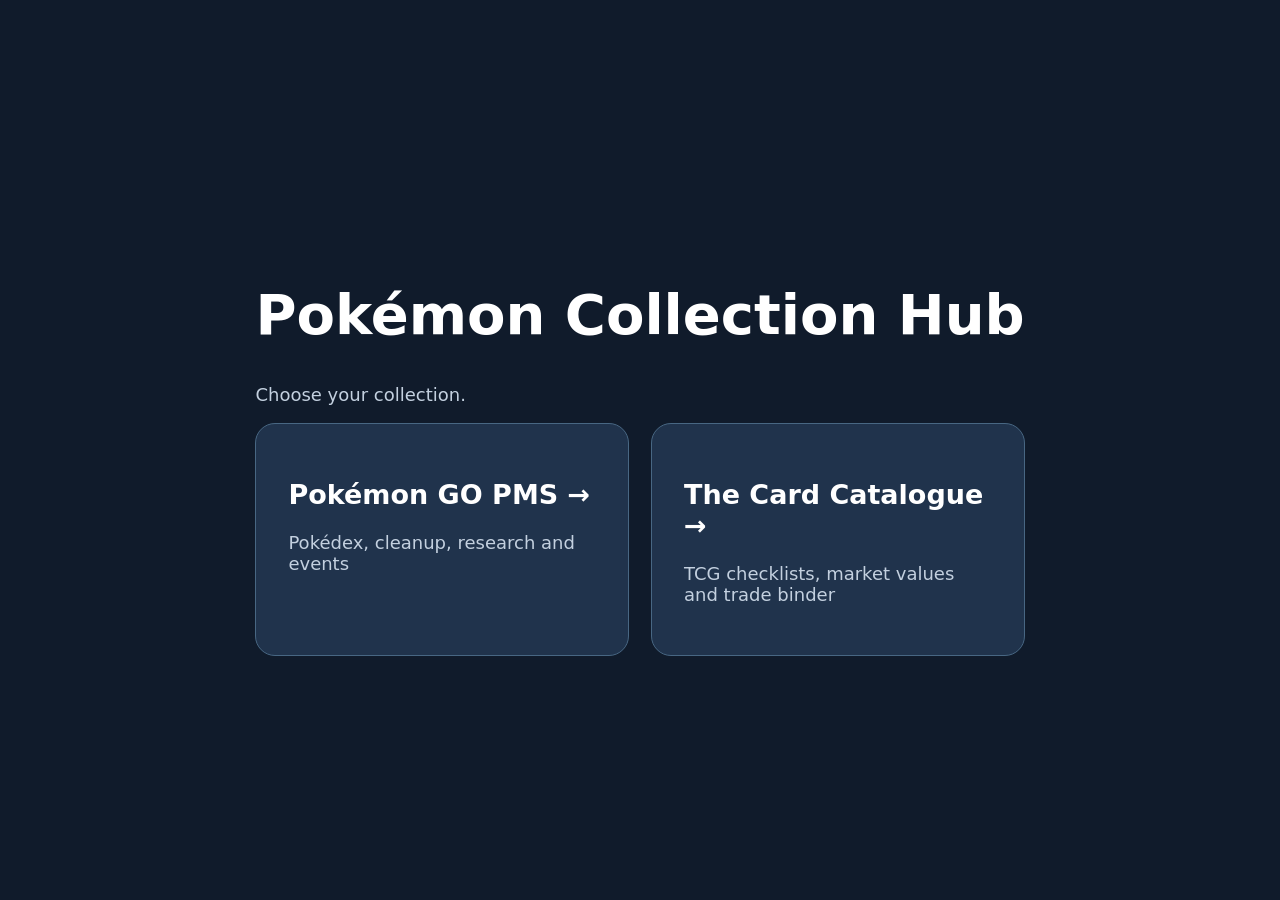
<file: index.html>
<!doctype html><html lang="en"><head><meta charset="utf-8"><meta name="viewport" content="width=device-width,initial-scale=1"><title>Pokémon Collection Hub</title><style>body{margin:0;background:#101b2b;color:#fff;font:18px system-ui;display:grid;min-height:100vh;place-items:center}main{max-width:860px;padding:30px}h1{font-size:clamp(2rem,5vw,3.5rem)}section{display:grid;grid-template-columns:repeat(auto-fit,minmax(260px,1fr));gap:22px}a{display:block;padding:32px;border-radius:20px;background:#20334c;border:1px solid #486783;color:#fff;text-decoration:none}a:hover{background:#2d4964}p{color:#c3d0df}</style></head><body><main><h1>Pokémon Collection Hub</h1><p>Choose your collection.</p><section><a href="pms.html"><h2>Pokémon GO PMS →</h2><p>Pokédex, cleanup, research and events</p></a><a href="catalogue/"><h2>The Card Catalogue →</h2><p>TCG checklists, market values and trade binder</p></a></section></main></body></html>
</file>
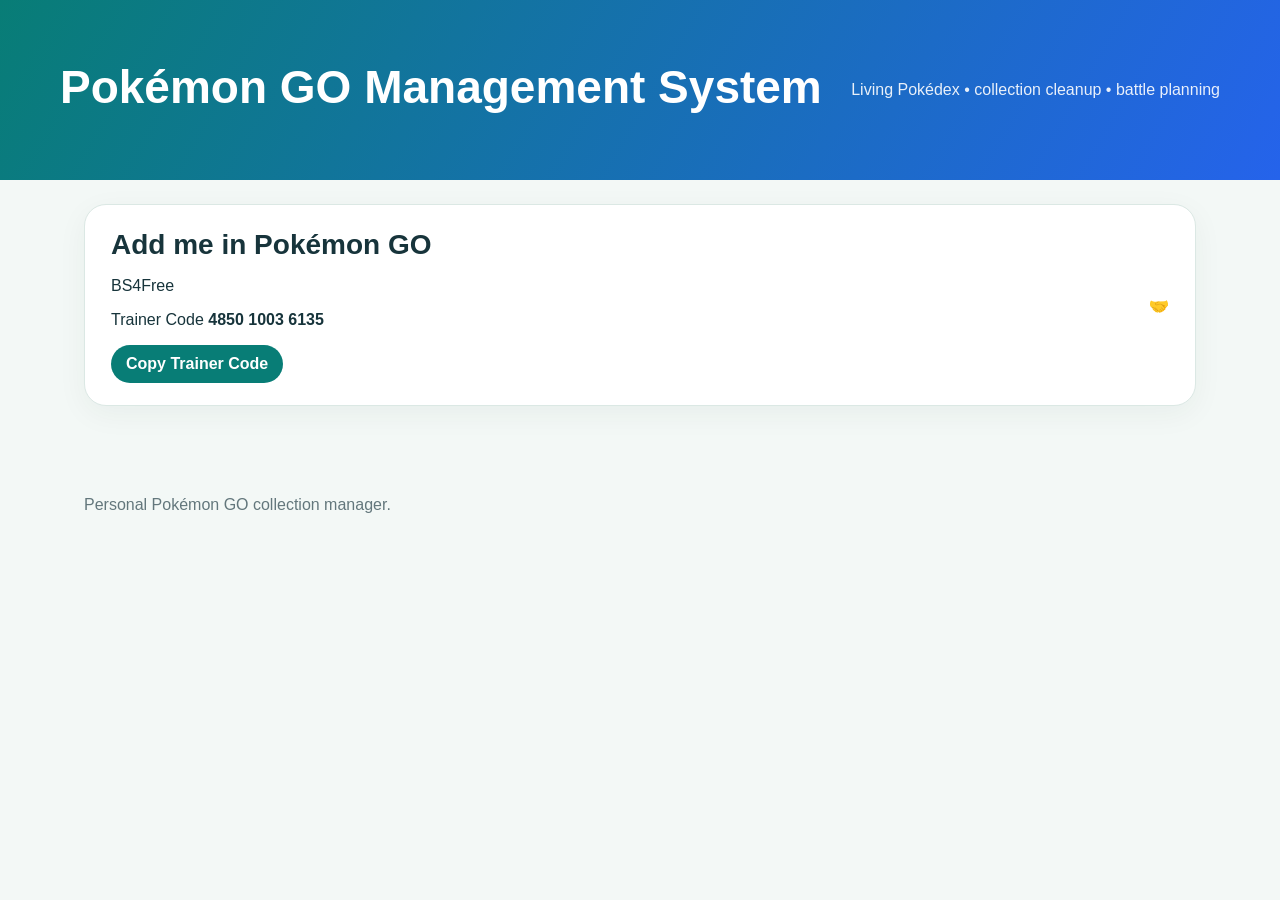
<file: public/index.html>
<!doctype html><html><head><meta charset="utf-8"><meta name="viewport" content="width=device-width,initial-scale=1"><title>Pokémon GO Management System</title><link rel="stylesheet" href="styles.css"></head><body><header><h1>Pokémon GO Management System</h1><p>Living Pokédex • collection cleanup • battle planning</p></header><main><section class="friend"><div><h2>Add me in Pokémon GO</h2><p class="trainer">BS4Free</p><p>Trainer Code <strong id="code">4850 1003 6135</strong></p><button onclick="navigator.clipboard.writeText('485010036135');this.textContent='Copied!'">Copy Trainer Code</button></div><div class="avatar">🤝</div></section><section id="summary"></section><section id="grid" class="grid"></section></main><footer>Personal Pokémon GO collection manager.</footer><script src="app.js"></script></body></html>
</file>
<file: public/styles.css>
:root{font-family:Inter,-apple-system,BlinkMacSystemFont,"Segoe UI",sans-serif;background:#f3f8f6;color:#17343b;--teal:#087d76;--blue:#2563eb;--line:#dbe8e4;--muted:#63777c}*{box-sizing:border-box}body{margin:0}button{font:inherit;cursor:pointer}header{min-height:180px;padding:30px max(24px,calc((100% - 1160px)/2));display:flex;align-items:center;justify-content:space-between;background:linear-gradient(120deg,#087d76,#2563eb);color:white}header h1{margin:2px 0 8px;font-size:clamp(28px,4vw,46px)}header p{margin:0;opacity:.9}.eyebrow{font-size:12px;font-weight:900;letter-spacing:.14em;text-transform:uppercase}.storage-pill{background:#ffffff20;border:1px solid #ffffff40;border-radius:999px;padding:12px 18px;font-weight:800}nav{display:flex;gap:7px;overflow:auto;padding:12px max(20px,calc((100% - 1160px)/2));background:#fff;position:sticky;top:0;z-index:5;border-bottom:1px solid var(--line)}nav button{border:0;border-radius:999px;padding:10px 14px;background:#edf4f2;color:#29494e;font-weight:750;white-space:nowrap}nav button:hover,nav button.active{background:var(--teal);color:#fff}main{max-width:1160px;margin:auto;padding:24px}.friend{display:flex;justify-content:space-between;align-items:center;background:white;border:1px solid var(--line);border-radius:22px;padding:22px 26px;margin-bottom:22px;box-shadow:0 8px 30px #123a2e0d}.friend h2{font-size:28px;margin:2px 0 8px}.friend button,.section-title button{border:0;border-radius:999px;padding:10px 15px;background:var(--teal);color:#fff;font-weight:800}.friend small{display:block;color:var(--muted);margin-top:10px}.qr-wrap{width:160px;height:160px;border-radius:18px;background:#f7fbfa;border:1px solid var(--line);display:grid;place-items:center;overflow:hidden;color:var(--muted);font-weight:800}.qr-wrap img{width:100%;height:100%;object-fit:contain}.qr-wrap img:not([src]),.qr-wrap img[src=""]{display:none}.metrics{display:grid;grid-template-columns:repeat(4,1fr);gap:12px;margin:12px 0 26px}.metric{background:#fff;border:1px solid var(--line);border-radius:17px;padding:17px;min-height:108px;display:flex;flex-direction:column}.metric b{font-size:26px}.metric span{font-weight:750;margin-top:5px;text-transform:capitalize}.metric small,.row small,.event small{display:block;color:var(--muted);margin-top:4px}.two{display:grid;grid-template-columns:1fr 1fr;gap:24px}.section-title{display:flex;justify-content:space-between;align-items:center;gap:12px;margin:20px 0 8px}.section-title h2{margin:0}.row,.event{background:#fff;border:1px solid var(--line);border-radius:15px;padding:14px 16px;margin:8px 0;display:flex;justify-content:space-between;align-items:center;gap:16px}.event>span{font-weight:750;text-align:right}.poke-grid{display:grid;grid-template-columns:repeat(auto-fill,minmax(175px,1fr));gap:13px}.poke-card{background:#fff;border:1px solid var(--line);border-radius:19px;padding:14px}.poke-card img{width:120px;height:120px;object-fit:contain;display:block;margin:auto}.poke-card div{display:flex;justify-content:space-between;align-items:center}.poke-card b{font-size:18px}.poke-card small{color:var(--muted)}.poke-card p{display:flex;gap:6px;flex-wrap:wrap;margin:10px 0 0}.poke-card p span{background:#eaf4f1;border-radius:999px;padding:5px 8px;font-size:12px;font-weight:750}.resource-grid{display:grid;grid-template-columns:repeat(auto-fill,minmax(210px,1fr));gap:12px}.notice,.callout{background:#fff;border:1px solid var(--line);border-left:4px solid var(--teal);border-radius:14px;padding:14px 16px;color:#405b60}.loading{padding:40px;text-align:center;color:var(--muted)}footer{max-width:1160px;margin:20px auto;padding:24px;color:var(--muted)}@media(max-width:760px){header{align-items:flex-start;gap:15px}.storage-pill{display:none}.friend{align-items:flex-start}.qr-wrap{width:120px;height:120px}.metrics{grid-template-columns:1fr 1fr}.two{grid-template-columns:1fr}}@media(max-width:480px){main{padding:14px}.friend{padding:17px}.friend h2{font-size:23px}.qr-wrap{width:95px;height:95px}.metrics{grid-template-columns:1fr}.poke-grid{grid-template-columns:1fr 1fr}}
</file>
